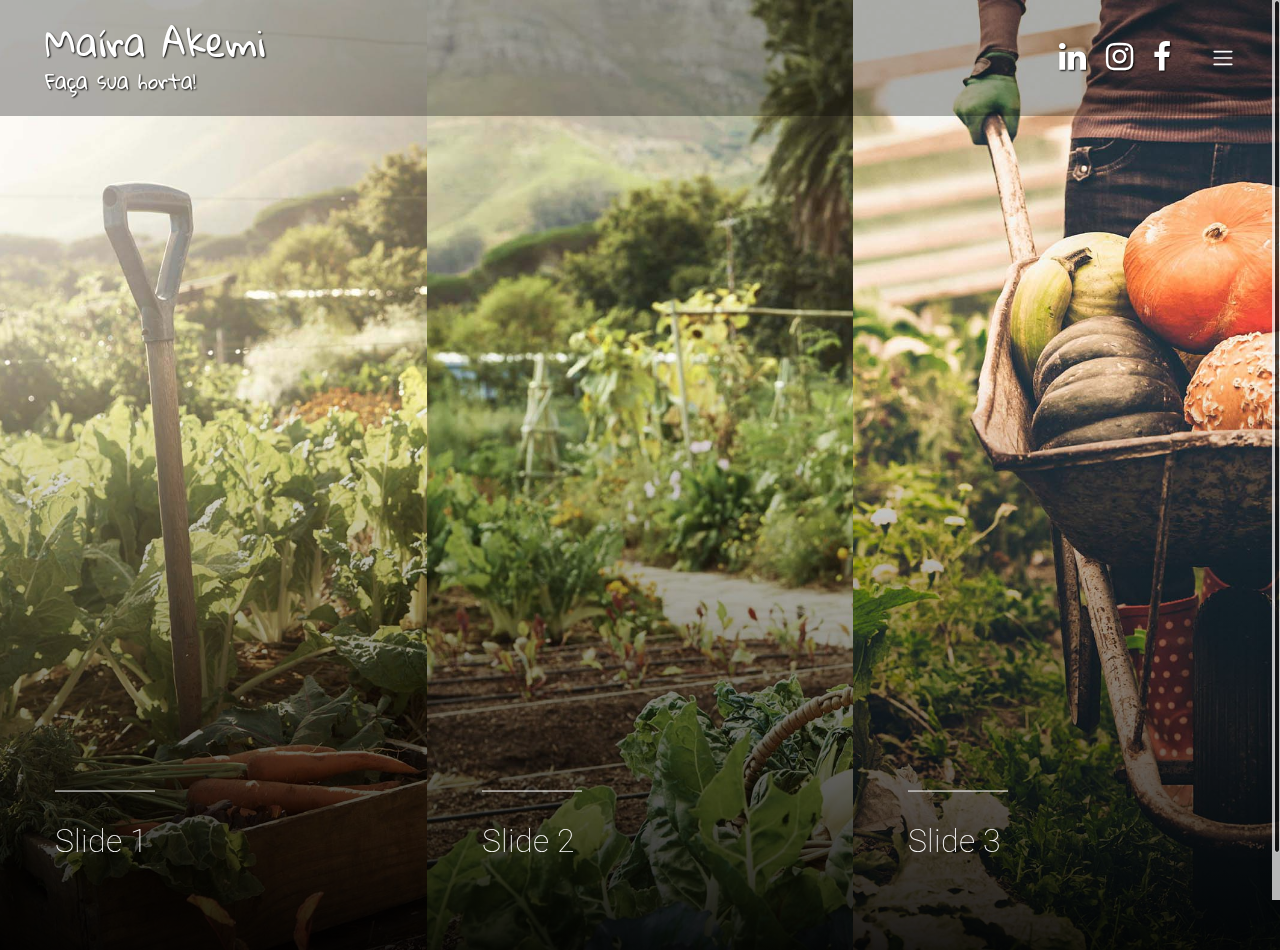
<file: Site/index.html>
﻿<!DOCTYPE html>
<html lang="pt-br">
<head>
    <meta charset="UTF-8" />
    <meta name="description" content="" />
    <meta http-equiv="X-UA-Compatible" content="IE=edge" />
    <meta name="viewport" content="width=device-width, initial-scale=1, shrink-to-fit=no" />

    <!-- Title  -->
    <title>Maíra Akemi - Faça sua horta!</title>
    <!-- Favicon  -->
    <!--<link rel="icon" href="img/core-img/favicon.ico" />-->
    <!-- Style CSS -->
    <link rel="stylesheet" href="css/style.css" />
    <link rel="stylesheet" href="https://fonts.googleapis.com/css?family=Gloria+Hallelujah" />
</head>
<body>
    <!-- Spinner -->
    <div id="preloader">
        <div class="preload-content">
            <div id="sonar-load"></div>
        </div>
    </div>
    <!-- Spinner End -->
    <!-- Menu Start -->
    <div class="mainMenu d-flex align-items-center justify-content-between">
        <!-- Close Icon -->
        <div class="closeIcon">
            <i class="ti-close" aria-hidden="true"></i>
        </div>
        <div class="sonarNav wow fadeInUp" data-wow-delay="1s">
            <nav>
                <ul>
                    <li class="nav-item active">
                        <a class="nav-link" href="index.html">Home</a>
                    </li>
                    <li class="nav-item">
                        <a class="nav-link" href="#">Sobre mim</a>
                    </li>
                    <li class="nav-item">
                        <a class="nav-link" href="#">Portfolio</a>
                    </li>
                    <li class="nav-item">
                        <a class="nav-link" href="#">Contato</a>
                    </li>
                </ul>
            </nav>
        </div>
    </div>
    <!-- Menu End -->
    <!-- Header Area Start -->
    <header class="header-area" style="background-color: #0000004f;">
        <div class="container-fluid">
            <div class="row">
                <div class="col-12">
                    <div class="menu-area d-flex justify-content-between">
                        <!-- Logo Area  -->
                        <div class="logo-area">
                            <a href="index.html" style="font-family: 'Gloria Hallelujah', cursive; color: #FFF; text-shadow: 1px 1px 2px #000;">Maíra Akemi</a>
                            <h5 style="font-family: 'Gloria Hallelujah', cursive; color: #FFF; text-shadow: 1px 1px 2px #000;">Faça sua horta!</h5>
                        </div>
                        <div class="menu-content-area d-flex align-items-center">
                            <!-- Header Social Area -->
                            <div class="header-social-area d-flex align-items-center" style="text-shadow: 1px 1px 2px #000;">
                                <a href="#" data-toggle="tooltip" data-placement="bottom" title="LinkedIn"><i class="fa fa-linkedin" aria-hidden="true" style="font-size:32px;"></i></a>
                                <a href="#" data-toggle="tooltip" data-placement="bottom" title="Instagram"><i class="fa fa-instagram" aria-hidden="true" style="font-size:32px;"></i></a>
                                <a href="#" data-toggle="tooltip" data-placement="bottom" title="Facebook"><i class="fa fa-facebook" aria-hidden="true" style="font-size:32px;"></i></a>
                            </div>
                            <!-- Menu Icon -->
                            <span class="navbar-toggler-icon" id="menuIcon"></span>
                        </div>
                    </div>
                </div>
            </div>
        </div>
    </header>
    <!-- Header Area End -->
    <!-- Slides Start -->
    <section class="hero-area">
        <div class="hero-slides owl-carousel">
            <!-- Slide 1 -->
            <div class="single-hero-slide bg-img slide-background-overlay" style="background-image: url(img/slides/slide1.jpg);">
                <div class="container h-100">
                    <div class="row h-100 align-items-end">
                        <div class="col-12">
                            <div class="hero-slides-content">
                                <div class="line"></div>
                                <h2>Slide 1</h2>
                                <p>Inserir texto.</p>
                            </div>
                        </div>
                    </div>
                </div>
            </div>
            <!-- Slide 2 -->
            <div class="single-hero-slide bg-img slide-background-overlay" style="background-image: url(img/slides/slide2.jpg);">
                <div class="container h-100">
                    <div class="row h-100 align-items-end">
                        <div class="col-12">
                            <div class="hero-slides-content">
                                <div class="line"></div>
                                <h2>Slide 2</h2>
                                <p>Inserir texto.</p>
                            </div>
                        </div>
                    </div>
                </div>
            </div>
            <!-- Slide 3 -->
            <div class="single-hero-slide bg-img slide-background-overlay" style="background-image: url(img/slides/slide3.jpg);">
                <div class="container h-100">
                    <div class="row h-100 align-items-end">
                        <div class="col-12">
                            <div class="hero-slides-content">
                                <div class="line"></div>
                                <h2>Slide 3</h2>
                                <p>Inserir texto.</p>
                            </div>
                        </div>
                    </div>
                </div>
            </div>
            <!-- Slide 4 -->
            <div class="single-hero-slide bg-img slide-background-overlay" style="background-image: url(img/slides/slide4.jpg);">
                <div class="container h-100">
                    <div class="row h-100 align-items-end">
                        <div class="col-12">
                            <div class="hero-slides-content">
                                <div class="line"></div>
                                <h2>Slide 4</h2>
                                <p>Inserir texto.</p>
                            </div>
                        </div>
                    </div>
                </div>
            </div>
            <!-- Slide 5 -->
            <div class="single-hero-slide bg-img slide-background-overlay" style="background-image: url(img/slides/slide5.jpg);">
                <div class="container h-100">
                    <div class="row h-100 align-items-end">
                        <div class="col-12">
                            <div class="hero-slides-content">
                                <div class="line"></div>
                                <h2>Slide 5</h2>
                                <p>Inserir texto.</p>
                            </div>
                        </div>
                    </div>
                </div>
            </div>
        </div>
    </section>
    <!-- Slides End -->
    <!-- Scripts -->
    <script src="js/jquery/jquery-2.2.4.min.js"></script>
    <script src="js/popper.min.js"></script>
    <script src="js/bootstrap.min.js"></script>
    <script src="js/plugins.js"></script>
    <script src="js/active.js"></script>
</body>
</html>
</file>
<file: Site/css/style.css>
/* [ -- Master Stylesheet -- ] */
/* ----------------------------------------------------------
:: Template Name: Sonar - Photography Template
:: Author: Colorlib
:: Author URL: https://colorlib.com
:: Version: 1.0
:: Created: March 09, 2018
:: Last Updated: March 09, 2018
---------------------------------------------------------- */
/* Variables */
/* mixin */
/* :: Import Fonts */
@import url("https://fonts.googleapis.com/css?family=Roboto:100,300,400,500,700");
/* :: Import All CSS */
@import url(bootstrap.min.css);
@import url(animate.css);
@import url(owl.carousel.css);
@import url(magnific-popup.css);
@import url(font-awesome.min.css);
@import url(themify-icons.css);
/* :: Base CSS */
* {
  margin: 0;
  padding: 0; }

body {
  font-family: "Roboto", sans-serif; }

h1,
h2,
h3,
h4,
h5,
h6 {
  color: #2f2f2f;
  font-weight: 300; }

p {
  color: #565656;
  font-size: 15px;
  line-height: 2;
  font-weight: 100; }

a {
  -webkit-transition-duration: 500ms;
  transition-duration: 500ms;
  text-decoration: none;
  outline: none;
  font-size: 14px;
  font-weight: 700; }
  a:hover, a:focus {
    -webkit-transition-duration: 500ms;
    transition-duration: 500ms;
    text-decoration: none;
    outline: none;
    font-size: 12px;
    font-weight: 400; }

#preloader {
  display: -webkit-box;
  display: -ms-flexbox;
  display: flex;
  -webkit-box-align: center;
  -ms-flex-align: center;
  -ms-grid-row-align: center;
  align-items: center;
  -webkit-box-pack: center;
  -ms-flex-pack: center;
  justify-content: center;
  background-color: #232323;
  position: fixed;
  width: 100%;
  height: 100%;
  z-index: 1000000; }

#sonar-load {
  width: 70px;
  height: 70px;
  border-radius: 50%;
  border: 3px;
  border-style: solid;
  border-color: transparent;
  border-top-color: #f8f5f5;
  -webkit-animation: sonar 2400ms linear infinite;
  animation: sonar 2400ms linear infinite;
  z-index: 999; }
  #sonar-load:before {
    content: "";
    position: absolute;
    top: 7.5px;
    left: 7.5px;
    right: 7.5px;
    bottom: 7.5px;
    border-radius: 50%;
    border: 3px;
    border-style: solid;
    border-color: transparent;
    border-top-color: #f8f5f5;
    -webkit-animation: sonar 2700ms linear infinite;
    animation: sonar 2700ms linear infinite; }
  #sonar-load:after {
    content: "";
    position: absolute;
    top: 20px;
    left: 20px;
    right: 20px;
    bottom: 20px;
    border-radius: 50%;
    border: 3px;
    border-style: solid;
    border-color: transparent;
    border-top-color: #f8f5f5;
    -webkit-animation: sonar 1800ms linear infinite;
    animation: sonar 1800ms linear infinite; }

@-webkit-keyframes sonar {
  0% {
    -webkit-transform: rotate(0deg);
    transform: rotate(0deg); }
  100% {
    -webkit-transform: rotate(360deg);
    transform: rotate(360deg); } }
@keyframes sonar {
  0% {
    -webkit-transform: rotate(0deg);
    transform: rotate(0deg); }
  100% {
    -webkit-transform: rotate(360deg);
    transform: rotate(360deg); } }
ul,
ol {
  margin: 0; }
  ul li,
  ol li {
    list-style: none; }

img {
  height: auto;
  max-width: 100%; }

.sonar-table {
  display: table;
  z-index: 9;
  position: absolute;
  width: 100%;
  height: 100%;
  margin: 0; }

.sonar-table-cell {
  display: table-cell;
  vertical-align: middle; }

.mt-15 {
  margin-top: 15px; }

.mt-30 {
  margin-top: 30px; }

.mt-50 {
  margin-top: 50px; }

.mt-70 {
  margin-top: 70px; }

.mt-100 {
  margin-top: 100px; }

.mb-15 {
  margin-bottom: 15px; }

.mb-30 {
  margin-bottom: 30px; }

.mb-50 {
  margin-bottom: 50px; }

.ml-15 {
  margin-left: 15px; }

.ml-30 {
  margin-left: 30px; }

.mr-15 {
  margin-right: 15px; }

.mr-30 {
  margin-right: 30px; }

.mb-70 {
  margin-bottom: 70px; }

.mb-100 {
  margin-bottom: 100px; }

.mt-230 {
  margin-top: 230px; }
  @media only screen and (max-width: 767px) {
    .mt-230 {
      margin-top: 100px; } }

.bg-img {
  background-position: center center;
  background-size: cover;
  background-repeat: no-repeat; }

.bg-transparent {
  background-color: transparent; }

.font-bold {
  font-weight: 700; }

.font-light {
  font-weight: 300; }

.height-500 {
  height: 500px !important; }

.height-600 {
  height: 600px !important; }

.height-700 {
  height: 700px !important; }

.height-800 {
  height: 800px !important; }

.mfp-wrap {
  z-index: 100000; }

.mfp-image-holder .mfp-close,
.mfp-iframe-holder .mfp-close {
  color: #ffffff;
  right: -30px;
  padding-right: 0;
  width: 30px;
  height: 30px;
  line-height: 25px;
  text-align: center;
  border: 2px solid #ffffff;
  border-radius: 50%;
  top: 10px; }

#scrollUp {
  background-color: #232323;
  border-radius: 50%;
  bottom: 60px;
  right: 60px;
  box-shadow: 0 2px 6px 0 rgba(0, 0, 0, 0.3);
  color: #ffffff;
  font-size: 30px;
  height: 70px;
  text-align: center;
  width: 70px;
  line-height: 66px;
  -webkit-transition-duration: 500ms;
  transition-duration: 500ms; }
  #scrollUp:hover {
    background-color: #192a56; }
  @media only screen and (min-width: 768px) and (max-width: 991px) {
    #scrollUp {
      bottom: 30px;
      right: 30px;
      height: 50px;
      width: 50px;
      line-height: 46px; } }
  @media only screen and (max-width: 767px) {
    #scrollUp {
      bottom: 30px;
      right: 30px;
      height: 50px;
      width: 50px;
      line-height: 46px; } }

.section-padding-100 {
  padding: 100px 0; }

.section-padding-50 {
  padding: 50px 0; }

.section-padding-50-0 {
  padding: 50px 0 0 0; }

.section-padding-100-70 {
  padding: 100px 0 70px; }

.section-padding-100-50 {
  padding: 100px 0 50px; }

.section-padding-100-0 {
  padding: 100px 0 0; }

.section-padding-0-100 {
  padding: 0 0 100px; }

.section-padding-100-20 {
  padding: 100px 0 20px 0; }

.bg-gray {
  background-color: #f8f5f5; }

.nicescroll-rails {
  z-index: 999999 !important; }

.section-heading {
  text-align: center;
  margin-bottom: 80px;
  position: relative;
  z-index: 1; }
  .section-heading .line {
    width: 100px;
    height: 1px;
    background-color: #232323;
    margin-bottom: 30px;
    display: block; }
  .section-heading h2 {
    font-size: 48px;
    margin-bottom: 0;
    font-weight: 100;
    line-height: 1.5; }
    .section-heading h2 span {
      font-weight: 400; }
    @media only screen and (min-width: 768px) and (max-width: 991px) {
      .section-heading h2 {
        font-size: 36px; } }
    @media only screen and (max-width: 767px) {
      .section-heading h2 {
        font-size: 30px; } }

.sonar-btn {
  position: relative;
  z-index: 1;
  min-width: 180px;
  height: 66px;
  border: 1px solid;
  border-color: #2f2f2f;
  text-transform: uppercase;
  color: #2f2f2f;
  font-size: 12px;
  letter-spacing: 1px;
  border-radius: 0;
  line-height: 64px;
  padding: 0;
  background-color: #ffffff; }
  .sonar-btn:hover, .sonar-btn:focus {
    background-color: #2f2f2f;
    font-size: 12px;
    color: #ffffff; }
  .sonar-btn.white-btn {
    border-color: #ffffff;
    color: #ffffff;
    background-color: transparent; }
    .sonar-btn.white-btn:hover, .sonar-btn.white-btn:focus {
      background-color: #ffffff;
      color: #2f2f2f; }
  .sonar-btn.btn-2 {
    background-color: #2f2f2f;
    font-size: 12px;
    color: #ffffff; }
  .sonar-btn.btn-3 {
    background-color: #232323;
    color: #ffffff; }
    .sonar-btn.btn-3::before {
      position: absolute;
      width: 100%;
      height: 100%;
      background-color: transparent;
      border: 1px solid;
      border-color: #232323;
      right: -6px;
      bottom: -6px;
      content: '';
      z-index: -100; }
    .sonar-btn.btn-3:hover, .sonar-btn.btn-3:focus {
      background-color: #232323;
      color: #ffffff; }

.bg-overlay {
  position: relative;
  z-index: 1; }
  .bg-overlay::after {
    position: absolute;
    z-index: -1;
    top: 0;
    left: 0;
    width: 100%;
    height: 100%;
    background-color: #2f2f2f;
    opacity: 0.85;
    content: ''; }

.bg-overlay-black {
  position: relative;
  z-index: 1; }
  .bg-overlay-black::after {
    position: absolute;
    z-index: 1;
    top: 0;
    left: 0;
    width: 100%;
    height: 100%;
    background-color: #000;
    opacity: 0.85;
    content: ''; }

.bg-overlay-white {
  position: relative;
  z-index: 1; }
  .bg-overlay-white::after {
    position: absolute;
    z-index: -2;
    top: 0;
    left: 0;
    width: 100%;
    height: 100%;
    background-color: rgba(230, 241, 255, 0.5);
    content: ''; }

.slide-background-overlay {
  position: relative;
  z-index: 1;
  bottom: 0;
  left: 0;
  width: 100%;
  height: 60%; }
  .slide-background-overlay::after {
    content: '';
    position: absolute;
    height: 60%;
    width: 100%;
    z-index: -1;
    bottom: 0;
    left: 0;
    background: rgba(0, 0, 0, 0.9);
    background: -webkit-linear-gradient(bottom, rgba(0, 0, 0, 0.9) 0%, rgba(0, 0, 0, 0.1) 90%, rgba(0, 0, 0, 0) 100%);
    background: linear-gradient(to top, rgba(0, 0, 0, 0.9) 0%, rgba(0, 0, 0, 0.1) 90%, rgba(0, 0, 0, 0) 100%); }

.grids {
  position: fixed;
  width: 100%;
  height: 100%;
  z-index: -1; }
  .grids div {
    width: 1px;
    height: 100%;
    background-color: #e0e3e4; }
    .grids div:nth-child(5) {
      background-color: #bababa; }
    .grids div:first-child, .grids div:last-child {
      background-color: transparent; }

/* :: Header Area CSS */
.header-area {
  position: fixed;
  z-index: 995;
  top: 0;
  left: 0;
  width: 100%;
  height: auto;
  -webkit-transition-duration: 500ms;
  transition-duration: 500ms;
  background-color: transparent;
  padding: 15px 30px; }
  .header-area .logo-area a {
    color: #ffffff;
    font-size: 36px;
    font-weight: 100; }
    @media only screen and (max-width: 767px) {
      .header-area .logo-area a {
        font-size: 24px; } }
  .header-area .menu-content-area .header-social-area {
    margin-right: 30px; }
    .header-area .menu-content-area .header-social-area a {
      font-size: 18px;
      padding: 0 10px;
      color: #ffffff; }
      @media only screen and (max-width: 767px) {
        .header-area .menu-content-area .header-social-area a {
          padding: 0 5px;
          font-size: 14px; } }
    @media only screen and (max-width: 767px) {
      .header-area .menu-content-area .header-social-area {
        margin-right: 15px; } }
  .header-area.sticky {
    background-color: #232323; }
  @media only screen and (max-width: 767px) {
    .header-area {
      padding: 10px 0; } }

.navbar-toggler-icon {
  background-image: url("data:image/svg+xml;charset=utf8,%3Csvg viewBox='0 0 30 30' xmlns='http://www.w3.org/2000/svg'%3E%3Cpath stroke='rgba(255, 255, 255, 1)' stroke-width='2' stroke-linecap='round' stroke-miterlimit='10' d='M4 7h22M4 15h22M4 23h22'/%3E%3C/svg%3E");
  cursor: pointer; }

.mainMenu {
  position: fixed;
  width: 480px;
  height: 100%;
  top: 0;
  right: -500px;
  background-color: #232323;
  z-index: 99999;
  text-align: center;
  -webkit-box-orient: vertical;
  -webkit-box-direction: normal;
  -ms-flex-direction: column;
  flex-direction: column;
  padding: 50px 15px;
  -webkit-transition-duration: 800ms;
  transition-duration: 800ms;
  box-shadow: 0 0 40px rgba(0, 0, 0, 0.2); }
  .mainMenu .closeIcon {
    position: absolute;
    right: 50px;
    top: 50px;
    z-index: 9;
    color: #ffffff;
    font-size: 20px;
    cursor: pointer;
    -webkit-transition-duration: 750ms;
    transition-duration: 750ms; }
    .mainMenu .closeIcon:hover {
      -webkit-transform: rotate(180deg);
      transform: rotate(180deg); }
    @media only screen and (max-width: 767px) {
      .mainMenu .closeIcon {
        right: 30px;
        top: 30px; } }
  .mainMenu .logo-area a {
    color: #ffffff;
    font-size: 30px;
    display: block;
    font-weight: 100; }
    @media only screen and (max-width: 767px) {
      .mainMenu .logo-area a {
        font-size: 24px; } }
  .mainMenu .copywrite-text p {
    margin-bottom: 0;
    color: #ffffff; }
    @media only screen and (max-width: 767px) {
      .mainMenu .copywrite-text p {
        font-size: 14px; } }
  .mainMenu .copywrite-text a {
    font-weight: 100;
    color: #ffffff; }
    .mainMenu .copywrite-text a:hover, .mainMenu .copywrite-text a:focus {
      font-size: 14px; }
  .mainMenu .nav-link {
    color: #ffffff;
    font-size: 18px;
    position: relative;
    z-index: 1;
    font-weight: 300;
    padding: 12px 15px; }
    @media only screen and (max-width: 767px) {
      .mainMenu .nav-link {
        font-size: 14px;
        padding: 10px; } }
    .mainMenu .nav-link::after {
      content: '';
      bottom: 0;
      width: 30px;
      height: 1px;
      background-color: rgba(255, 255, 255, 0.5);
      left: 50%;
      -webkit-transform: translateX(-50%);
      transform: translateX(-50%);
      position: absolute;
      z-index: 5;
      -webkit-transition-duration: 500ms;
      transition-duration: 500ms; }
    .mainMenu .nav-link:hover::after, .mainMenu .nav-link:focus::after {
      width: 70px;
      background-color: white; }
  @media only screen and (min-width: 992px) and (max-width: 1199px) {
    .mainMenu {
      padding: 30px 15px; } }
  @media only screen and (min-width: 768px) and (max-width: 991px) {
    .mainMenu {
      padding: 30px 15px; } }
  @media only screen and (max-width: 767px) {
    .mainMenu {
      padding: 15px;
      width: 300px; } }

/* :: Menu Open CSS */
.menu-open .mainMenu {
  right: 0; }

/* :: Hero Slides Area CSS */
.hero-slides .single-hero-slide {
  height: 950px;
  position: relative;
  z-index: 1;
  padding: 0 40px 100px;
  -webkit-transition-duration: 800ms;
  transition-duration: 800ms;
  overflow: visible;
  cursor: pointer; }
  .hero-slides .single-hero-slide .hero-slides-content {
    position: relative;
    z-index: 1;
    -webkit-transform: translateY(75%);
    transform: translateY(75%);
    -webkit-transition-duration: 800ms;
    transition-duration: 800ms;
    bottom: 0; }
    .hero-slides .single-hero-slide .hero-slides-content .line {
      width: 100px;
      height: 1px;
      background-color: #ffffff;
      margin-bottom: 30px;
      display: block; }
    .hero-slides .single-hero-slide .hero-slides-content h2 {
      color: #ffffff;
      font-weight: 100; }
    .hero-slides .single-hero-slide .hero-slides-content p {
      color: #ffffff;
      margin-bottom: 0;
      -webkit-transition-duration: 500ms;
      transition-duration: 500ms;
      margin-top: 140px; }
  .hero-slides .single-hero-slide:hover .hero-slides-content {
    -webkit-transform: translateY(0%);
    transform: translateY(0%); }
  .hero-slides .single-hero-slide:hover p {
    margin-top: 40px; }
  @media only screen and (min-width: 992px) and (max-width: 1199px) {
    .hero-slides .single-hero-slide {
      height: 800px; } }
  @media only screen and (min-width: 768px) and (max-width: 991px) {
    .hero-slides .single-hero-slide {
      height: 700px; } }
  @media only screen and (max-width: 767px) {
    .hero-slides .single-hero-slide {
      height: 550px; } }
.hero-slides .owl-dots {
  position: absolute;
  left: 50px;
  bottom: 50px; }
  .hero-slides .owl-dots .owl-dot {
    width: 8px;
    height: 8px;
    border: 1px solid #6a6a67;
    margin: 0 5px;
    border-radius: 50%;
    display: inline-block; }
    .hero-slides .owl-dots .owl-dot.active {
      border: 1px solid #ffffff;
      background-color: #ffffff; }

/* :: Portfolio Area CSS */
.portfolio-area {
  overflow-x: hidden; }
  .portfolio-area .portfolio-title h2 {
    font-size: 56px;
    text-align: center;
    font-weight: 100; }
    .portfolio-area .portfolio-title h2 span {
      font-weight: 400; }
    @media only screen and (min-width: 768px) and (max-width: 991px) {
      .portfolio-area .portfolio-title h2 {
        font-size: 36px; } }
    @media only screen and (max-width: 767px) {
      .portfolio-area .portfolio-title h2 {
        font-size: 30px; } }

.single-portfolio-item {
  position: relative;
  z-index: 1; }
  .single-portfolio-item .backend-content .dots {
    position: absolute;
    z-index: -1;
    top: -100px;
    left: -150px; }
  .single-portfolio-item .backend-content h2 {
    position: absolute;
    font-size: 230px;
    color: #f0f0f0;
    z-index: -10;
    top: -170px;
    right: 40%; }
    @media only screen and (min-width: 992px) and (max-width: 1199px) {
      .single-portfolio-item .backend-content h2 {
        font-size: 170px;
        top: -120px; } }
    @media only screen and (min-width: 768px) and (max-width: 991px) {
      .single-portfolio-item .backend-content h2 {
        font-size: 80px;
        top: -50px; } }
    @media only screen and (max-width: 767px) {
      .single-portfolio-item .backend-content h2 {
        font-size: 80px;
        top: -50px; } }
  .single-portfolio-item .portfolio-meta {
    padding-top: 30px; }
    .single-portfolio-item .portfolio-meta p {
      font-weight: 500;
      font-size: 14px;
      margin-bottom: 5px; }
    .single-portfolio-item .portfolio-meta h2 {
      font-size: 30px; }
      @media only screen and (max-width: 767px) {
        .single-portfolio-item .portfolio-meta h2 {
          font-size: 24px; } }
  .single-portfolio-item.portfolio-item-2 .backend-content .dots {
    position: absolute;
    z-index: -1;
    top: 0;
    left: auto;
    right: -150px; }
  .single-portfolio-item.portfolio-item-3 .backend-content .dots {
    top: 0;
    left: -200px;
    right: auto;
    -webkit-transform: rotate(90deg);
    transform: rotate(90deg); }
  .single-portfolio-item.portfolio-item-3 .backend-content h2 {
    top: -180px;
    left: 30%;
    right: auto; }
    @media only screen and (min-width: 992px) and (max-width: 1199px) {
      .single-portfolio-item.portfolio-item-3 .backend-content h2 {
        top: -130px; } }
    @media only screen and (min-width: 768px) and (max-width: 991px) {
      .single-portfolio-item.portfolio-item-3 .backend-content h2 {
        top: -90px;
        font-size: 100px; } }
    @media only screen and (max-width: 767px) {
      .single-portfolio-item.portfolio-item-3 .backend-content h2 {
        top: -70px; } }
  @media only screen and (max-width: 767px) {
    .single-portfolio-item.portfolio-item-3 {
      margin-bottom: 100px; } }
  .single-portfolio-item.portfolio-item-4 {
    top: -220px; }
    .single-portfolio-item.portfolio-item-4 .backend-content .dots {
      top: auto;
      bottom: -130px;
      left: 70%;
      right: auto;
      -webkit-transform: rotate(90deg);
      transform: rotate(90deg); }
    @media only screen and (max-width: 767px) {
      .single-portfolio-item.portfolio-item-4 {
        top: 0;
        margin-bottom: 100px; } }
  .single-portfolio-item.portfolio-item-5 {
    top: -450px;
    height: 0; }
    @media only screen and (max-width: 767px) {
      .single-portfolio-item.portfolio-item-5 {
        top: 0;
        height: auto;
        margin-bottom: 100px; } }
    @media only screen and (min-width: 768px) and (max-width: 991px) {
      .single-portfolio-item.portfolio-item-5 {
        top: -230px; } }
  .single-portfolio-item.portfolio-item-6 {
    top: 0;
    height: 0; }
    @media only screen and (max-width: 767px) {
      .single-portfolio-item.portfolio-item-6 {
        height: auto;
        margin-bottom: 100px; } }
  .single-portfolio-item.portfolio-item-7 {
    margin-top: 50px; }
    .single-portfolio-item.portfolio-item-7 .backend-content .dots {
      position: absolute;
      z-index: -1;
      top: auto;
      bottom: 0;
      left: auto;
      right: -150px; }
    .single-portfolio-item.portfolio-item-7 .backend-content h2 {
      top: -180px;
      left: 30%;
      right: auto; }
      @media only screen and (min-width: 992px) and (max-width: 1199px) {
        .single-portfolio-item.portfolio-item-7 .backend-content h2 {
          top: -100px; } }
      @media only screen and (max-width: 767px) {
        .single-portfolio-item.portfolio-item-7 .backend-content h2 {
          top: -60px; } }

/* :: Call to Action Area CSS */
.call-to-action-content {
  text-align: center; }
  .call-to-action-content h2 {
    font-weight: 100;
    font-size: 72px;
    margin-bottom: 15px; }
    @media only screen and (min-width: 992px) and (max-width: 1199px) {
      .call-to-action-content h2 {
        font-size: 55px; } }
    @media only screen and (min-width: 768px) and (max-width: 991px) {
      .call-to-action-content h2 {
        font-size: 36px; } }
    @media only screen and (max-width: 767px) {
      .call-to-action-content h2 {
        font-size: 30px; } }
  .call-to-action-content h5 {
    font-size: 48px;
    margin-bottom: 0; }
    @media only screen and (min-width: 768px) and (max-width: 991px) {
      .call-to-action-content h5 {
        font-size: 30px; } }
    @media only screen and (max-width: 767px) {
      .call-to-action-content h5 {
        font-size: 24px; } }

.sonar-call-to-action-area {
  position: relative;
  z-index: 1;
  overflow: hidden; }
  .sonar-call-to-action-area .backEnd-content h2 {
    position: absolute;
    font-size: 230px;
    color: #f0f0f0;
    z-index: -1;
    top: -30px;
    left: -3%; }
    @media only screen and (min-width: 992px) and (max-width: 1199px) {
      .sonar-call-to-action-area .backEnd-content h2 {
        font-size: 170px;
        top: 0; } }
    @media only screen and (min-width: 768px) and (max-width: 991px) {
      .sonar-call-to-action-area .backEnd-content h2 {
        font-size: 150px;
        top: 0; } }
    @media only screen and (max-width: 767px) {
      .sonar-call-to-action-area .backEnd-content h2 {
        font-size: 100px; } }

/* :: Footer CSS */
.footer-area {
  position: relative;
  z-index: 1;
  overflow: hidden; }
  .footer-area .copywrite-text {
    padding: 30px;
    text-align: center; }
    .footer-area .copywrite-text p {
      font-weight: 300;
      margin-bottom: 0; }
    .footer-area .copywrite-text a {
      color: #565656;
      font-weight: 300;
      font-size: 15px; }
      .footer-area .copywrite-text a:hover, .footer-area .copywrite-text a:focus {
        font-size: 15px; }
  .footer-area .backEnd-content .dots {
    position: absolute;
    right: -50px;
    top: 0;
    z-index: -1; }
  .footer-area .backEnd-content h2 {
    position: absolute;
    font-size: 230px;
    color: #f0f0f0;
    z-index: -1;
    top: -50px;
    left: -50px; }
    @media only screen and (min-width: 992px) and (max-width: 1199px) {
      .footer-area .backEnd-content h2 {
        font-size: 170px; } }
    @media only screen and (min-width: 768px) and (max-width: 991px) {
      .footer-area .backEnd-content h2 {
        font-size: 120px;
        top: 0; } }
    @media only screen and (max-width: 767px) {
      .footer-area .backEnd-content h2 {
        font-size: 80px;
        top: 0;
        left: -30px; } }

/* :: Hero Area CSS */
.hero-area {
  background-color: #232323;
  position: relative;
  z-index: 1;
  overflow: hidden;
  -ms-flex-wrap: wrap;
  flex-wrap: wrap; }
  .hero-area .backEnd-content .dots {
    position: absolute;
    right: -200px;
    top: 50%;
    z-index: -2;
    opacity: 0.1;
    -webkit-transform: translateY(-50%);
    transform: translateY(-50%); }
  .hero-area .hero-thumbnail,
  .hero-area .hero-content {
    -webkit-box-flex: 0;
    -ms-flex: 0 0 50%;
    flex: 0 0 50%;
    min-width: 50%;
    position: relative;
    z-index: 1; }
    @media only screen and (max-width: 767px) {
      .hero-area .hero-thumbnail,
      .hero-area .hero-content {
        -webkit-box-flex: 0;
        -ms-flex: 0 0 100%;
        flex: 0 0 100%;
        min-width: 100%; } }
  .hero-area .hero-content {
    height: 880px;
    padding: 100px 0; }
    .hero-area .hero-content .line {
      width: 100px;
      height: 1px;
      background-color: #ffffff;
      margin-bottom: 30px;
      display: block; }
    .hero-area .hero-content h2 {
      color: #ffffff;
      font-size: 48px;
      margin-bottom: 25px; }
      @media only screen and (min-width: 992px) and (max-width: 1199px) {
        .hero-area .hero-content h2 {
          font-size: 40px; } }
      @media only screen and (min-width: 768px) and (max-width: 991px) {
        .hero-area .hero-content h2 {
          font-size: 30px; } }
      @media only screen and (max-width: 767px) {
        .hero-area .hero-content h2 {
          font-size: 30px; } }
    .hero-area .hero-content p {
      color: #ffffff;
      margin-bottom: 30px; }
    .hero-area .hero-content.aboutUs {
      height: 1100px; }
      @media only screen and (max-width: 767px) {
        .hero-area .hero-content.aboutUs {
          height: auto; } }
    @media only screen and (max-width: 767px) {
      .hero-area .hero-content {
        height: auto; } }
  .hero-area .hero-thumbnail.aboutUs::before {
    position: absolute;
    width: 100%;
    height: 100px;
    bottom: 0;
    left: 0;
    background-color: #ffffff;
    content: '';
    z-index: 1; }
    @media only screen and (max-width: 767px) {
      .hero-area .hero-thumbnail.aboutUs::before {
        display: none; } }
  @media only screen and (max-width: 767px) {
    .hero-area .hero-thumbnail {
      height: 400px; } }

/* :: Service Area CSS */
.single-services-area {
  position: relative;
  z-index: 1;
  margin-bottom: 50px; }
  .single-services-area img {
    margin-bottom: 20px; }
  .single-services-area h4 {
    font-size: 28px;
    margin-bottom: 40px; }
  .single-services-area p {
    margin-bottom: 0; }

/* :: Testimonials Area CSS */
.sonar-testimonials-area {
  position: relative;
  z-index: 1;
  padding: 70px 0;
  margin: 0 50px; }
  .sonar-testimonials-area::before {
    position: absolute;
    width: 20%;
    height: 100%;
    left: 0;
    top: 0;
    background-color: #ffffff;
    content: ''; }
  .sonar-testimonials-area .testimonial-content {
    padding: 100px 80px 100px 200px;
    position: relative;
    z-index: 1;
    left: -15px;
    box-shadow: -10px 10px 40px rgba(0, 0, 0, 0.15); }
    @media only screen and (min-width: 992px) and (max-width: 1199px) {
      .sonar-testimonials-area .testimonial-content {
        padding: 100px 80px 100px 130px; } }
    @media only screen and (max-width: 767px) {
      .sonar-testimonials-area .testimonial-content {
        padding: 50px 15px 50px 15px; } }
  .sonar-testimonials-area .single-tes-slide p {
    margin-bottom: 40px;
    font-style: italic; }
  .sonar-testimonials-area .single-tes-slide h6 {
    margin-bottom: 0;
    font-style: italic; }
  .sonar-testimonials-area .owl-dots {
    position: absolute;
    top: 0;
    left: -100px;
    z-index: 10;
    -webkit-transform: translateY(-50%);
    transform: translateY(-50%); }
    .sonar-testimonials-area .owl-dots .owl-dot {
      width: 8px;
      height: 8px;
      border: 1px solid #6a6a67;
      border-radius: 50%;
      margin: 8px 0;
      display: block; }
      .sonar-testimonials-area .owl-dots .owl-dot.active {
        border-color: #232323;
        background-color: #232323; }
    @media only screen and (min-width: 992px) and (max-width: 1199px) {
      .sonar-testimonials-area .owl-dots {
        top: 20%; } }
    @media only screen and (min-width: 768px) and (max-width: 991px) {
      .sonar-testimonials-area .owl-dots {
        top: 30%; } }
    @media only screen and (max-width: 767px) {
      .sonar-testimonials-area .owl-dots {
        display: none; } }
  @media only screen and (max-width: 767px) {
    .sonar-testimonials-area {
      margin: 0 15px; } }

/* :: Portfolio Area CSS */
.sonar-projects-area {
  position: relative;
  z-index: 1;
  padding: 100px 35px 50px; }
  .sonar-projects-area .single_gallery_item {
    position: relative;
    z-index: 1;
    margin-bottom: 50px; }
    .sonar-projects-area .single_gallery_item .gallery-content {
      padding-top: 30px; }
      .sonar-projects-area .single_gallery_item .gallery-content h4 {
        margin-bottom: 10px; }
        @media only screen and (max-width: 767px) {
          .sonar-projects-area .single_gallery_item .gallery-content h4 {
            font-size: 20px; } }
      .sonar-projects-area .single_gallery_item .gallery-content p {
        margin-bottom: 0; }

.sonar-portfolio-menu {
  position: absolute;
  bottom: 40px;
  right: 0;
  width: 50%;
  z-index: 100; }
  .sonar-portfolio-menu .btn {
    padding: 5px 0;
    border: none;
    border-bottom: 2px solid;
    border-color: transparent;
    background-color: transparent;
    color: #ffffff;
    border-radius: 0;
    margin: 0 20px; }
    .sonar-portfolio-menu .btn.active {
      border-color: #ffffff; }
    .sonar-portfolio-menu .btn:hover, .sonar-portfolio-menu .btn:focus {
      box-shadow: none; }
    @media only screen and (min-width: 992px) and (max-width: 1199px) {
      .sonar-portfolio-menu .btn {
        margin: 0 10px; } }
    @media only screen and (min-width: 768px) and (max-width: 991px) {
      .sonar-portfolio-menu .btn {
        margin: 0 5px;
        font-size: 14px; } }
    @media only screen and (max-width: 767px) {
      .sonar-portfolio-menu .btn {
        margin: 0 5px;
        font-size: 14px; } }
  @media only screen and (max-width: 767px) {
    .sonar-portfolio-menu {
      width: 100%;
      bottom: 20px; } }

/* :: Blog Area CSS */
.sonar-blog-area,
.sonar-contact-area {
  position: relative;
  z-index: 1;
  overflow: hidden; }
  .sonar-blog-area .backEnd-content .dots,
  .sonar-contact-area .backEnd-content .dots {
    position: absolute;
    top: -50px;
    right: -200px; }

.single-blog-area {
  position: relative;
  z-index: 1; }
  .single-blog-area .blog-post-thumbnail {
    position: relative;
    z-index: 1; }
    .single-blog-area .blog-post-thumbnail .post-date a {
      position: absolute;
      width: 45px;
      height: auto;
      padding: 15px 10px;
      background-color: #000;
      top: -20px;
      left: 25px;
      font-weight: 100;
      color: #ffffff;
      text-align: center;
      line-height: 2;
      font-size: 15px; }
      .single-blog-area .blog-post-thumbnail .post-date a:hover, .single-blog-area .blog-post-thumbnail .post-date a:focus {
        font-weight: 100;
        font-size: 15px; }
  .single-blog-area .post-content {
    padding-top: 60px; }
    .single-blog-area .post-content .headline {
      font-size: 28px;
      margin-bottom: 5px;
      font-weight: 300;
      color: #2f2f2f; }
      .single-blog-area .post-content .headline:hover, .single-blog-area .post-content .headline:focus {
        font-weight: 300; }
    .single-blog-area .post-content .post-meta {
      margin-bottom: 50px; }
      .single-blog-area .post-content .post-meta a {
        font-size: 12px;
        font-weight: 500;
        color: #2f2f2f; }
        .single-blog-area .post-content .post-meta a:hover, .single-blog-area .post-content .post-meta a:focus {
          font-size: 12px;
          font-weight: 500; }
    .single-blog-area .post-content p {
      margin-bottom: 0; }

.search-widget-area form {
  position: relative;
  z-index: 1; }
  .search-widget-area form input {
    width: 100%;
    height: 42px;
    font-size: 12px;
    font-style: italic;
    border: none;
    border-radius: 0;
    border-bottom: 2px solid #f3f4fa;
    padding: 0 15px;
    background-color: transparent; }
  .search-widget-area form button {
    width: 50px;
    height: 42px;
    background-color: #232323;
    color: #ffffff;
    font-size: 16px;
    border: none;
    position: absolute;
    top: 0;
    right: 0;
    z-index: 10; }

.sonar-catagories-widget-area h6 {
  margin-bottom: 15px; }
.sonar-catagories-widget-area .catagories-menu li a {
  padding: 10px 0 10px 40px;
  font-size: 12px;
  font-weight: 300;
  color: #565656;
  display: block; }

.latest-news-widget-area h6 {
  margin-bottom: 25px; }
.latest-news-widget-area .widget-single-blog-post {
  margin-bottom: 30px; }
  .latest-news-widget-area .widget-single-blog-post .widget-post-content a {
    font-size: 15px;
    color: #2f2f2f;
    margin-bottom: 5px;
    font-weight: 300; }
    .latest-news-widget-area .widget-single-blog-post .widget-post-content a:hover, .latest-news-widget-area .widget-single-blog-post .widget-post-content a:focus {
      font-size: 15px;
      font-weight: 300; }
  .latest-news-widget-area .widget-single-blog-post .widget-post-content p {
    font-size: 12px;
    margin-bottom: 0; }

/* :: Contact Area CSS */
.contact-form h2 {
  font-size: 72px;
  margin-bottom: 15px;
  font-weight: 100; }
  @media only screen and (min-width: 992px) and (max-width: 1199px) {
    .contact-form h2 {
      font-size: 55px; } }
  @media only screen and (min-width: 768px) and (max-width: 991px) {
    .contact-form h2 {
      font-size: 36px; } }
  @media only screen and (max-width: 767px) {
    .contact-form h2 {
      font-size: 30px; } }
.contact-form h4 {
  font-size: 48px;
  margin-bottom: 80px; }
  @media only screen and (min-width: 768px) and (max-width: 991px) {
    .contact-form h4 {
      font-size: 30px; } }
  @media only screen and (max-width: 767px) {
    .contact-form h4 {
      font-size: 24px; } }
.contact-form .form-group {
  margin-bottom: 30px; }
.contact-form .form-control {
  width: 100%;
  height: 60px;
  padding: 0 15px;
  border: none;
  border-bottom: 1px solid;
  border-color: #c0c0c0;
  border-radius: 0;
  font-size: 12px;
  font-style: italic;
  color: #2f2f2f;
  background-color: transparent; }
  .contact-form .form-control:focus, .contact-form .form-control:hover {
    box-shadow: none; }
.contact-form textarea {
  margin-bottom: 50px; }
  .contact-form textarea.form-control {
    height: 220px;
    padding: 15px; }

.map-area {
  position: relative;
  z-index: 1;
  margin: 0 50px; }
  .map-area #googleMap {
    width: 100%;
    height: 540px; }
    @media only screen and (max-width: 767px) {
      .map-area #googleMap {
        height: 400px; } }
  @media only screen and (max-width: 767px) {
    .map-area {
      margin: 0 20px; } }

/* :: About Area CSS */
.sonar-about-us-area {
  position: relative;
  z-index: 1;
  padding: 120px 0;
  overflow: hidden; }
  .sonar-about-us-area::after {
    content: "";
    width: 50%;
    height: 100%;
    top: 0;
    left: 0;
    background-color: #ffffff;
    position: absolute;
    z-index: -5; }
  .sonar-about-us-area.second-part {
    position: relative;
    padding: 120px 0; }
    .sonar-about-us-area.second-part::after {
      content: "";
      width: 50%;
      height: 100%;
      top: 0;
      left: auto;
      right: 0;
      background-color: #ffffff;
      position: absolute;
      z-index: -5; }
  .sonar-about-us-area .about-us-content {
    padding: 15px 100px 100px;
    margin-left: 100px; }
    @media only screen and (min-width: 992px) and (max-width: 1199px) {
      .sonar-about-us-area .about-us-content {
        padding: 15px 30px 100px;
        margin-left: 50px; } }
    @media only screen and (min-width: 768px) and (max-width: 991px) {
      .sonar-about-us-area .about-us-content {
        margin-left: 0; } }
    @media only screen and (max-width: 767px) {
      .sonar-about-us-area .about-us-content {
        margin-left: 0;
        padding: 15px 20px 100px; } }
  .sonar-about-us-area .backEnd-content h2 {
    position: absolute;
    font-size: 230px;
    color: #f0f0f0;
    z-index: -1;
    top: -130px;
    left: -10%; }
    @media only screen and (min-width: 992px) and (max-width: 1199px) {
      .sonar-about-us-area .backEnd-content h2 {
        font-size: 170px;
        top: -90px; } }
    @media only screen and (min-width: 768px) and (max-width: 991px) {
      .sonar-about-us-area .backEnd-content h2 {
        font-size: 100px;
        top: -30px;
        left: -5%; } }
    @media only screen and (max-width: 767px) {
      .sonar-about-us-area .backEnd-content h2 {
        font-size: 60px;
        top: 0; } }
  .sonar-about-us-area.second-part {
    overflow: hidden; }
    .sonar-about-us-area.second-part .about-us-content {
      padding: 100px;
      margin-left: 0;
      margin-right: 100px; }
      @media only screen and (min-width: 992px) and (max-width: 1199px) {
        .sonar-about-us-area.second-part .about-us-content {
          margin-right: 0; } }
      @media only screen and (min-width: 768px) and (max-width: 991px) {
        .sonar-about-us-area.second-part .about-us-content {
          margin-right: 0; } }
      @media only screen and (max-width: 767px) {
        .sonar-about-us-area.second-part .about-us-content {
          margin-right: 0;
          padding: 100px 20px 70px; } }
    .sonar-about-us-area.second-part .backEnd-content h2 {
      top: -100px;
      left: auto;
      right: -50px; }
      @media only screen and (min-width: 768px) and (max-width: 991px) {
        .sonar-about-us-area.second-part .backEnd-content h2 {
          font-size: 100px;
          top: 0;
          left: auto;
          right: 0; } }

/* :: Shortcode Area CSS */
.elements-title h2 {
  text-transform: capitalize;
  font-size: 48px;
  margin-bottom: 100px; }
  @media only screen and (min-width: 768px) and (max-width: 991px) {
    .elements-title h2 {
      font-size: 30px; } }
  @media only screen and (max-width: 767px) {
    .elements-title h2 {
      font-size: 28px; } }

/* Accordians */
.single-accordion.panel {
  background-color: #ffffff;
  border: 0 solid transparent;
  border-radius: 4px;
  box-shadow: 0 0 0 transparent;
  margin-bottom: 15px; }
.single-accordion:last-of-type {
  margin-bottom: 0; }
.single-accordion h6 {
  margin-bottom: 0;
  text-transform: uppercase; }
  .single-accordion h6 a {
    background-color: #1d1d1d;
    border-radius: 0;
    color: #ffffff;
    display: block;
    margin: 0;
    padding: 20px 60px 20px 20px;
    position: relative;
    font-size: 14px;
    text-transform: capitalize;
    font-weight: 500; }
    .single-accordion h6 a span {
      font-size: 10px;
      position: absolute;
      right: 20px;
      text-align: center;
      top: 24px; }
      .single-accordion h6 a span.accor-open {
        opacity: 0;
        -ms-filter: "progid:DXImageTransform.Microsoft.Alpha(Opacity=0)";
        filter: alpha(opacity=0); }
    .single-accordion h6 a.collapsed {
      background-color: #2f2f2f;
      color: #ffffff; }
      .single-accordion h6 a.collapsed span.accor-close {
        opacity: 0;
        -ms-filter: "progid:DXImageTransform.Microsoft.Alpha(Opacity=0)";
        filter: alpha(opacity=0); }
      .single-accordion h6 a.collapsed span.accor-open {
        opacity: 1;
        -ms-filter: "progid:DXImageTransform.Microsoft.Alpha(Opacity=100)";
        filter: alpha(opacity=100); }
.single-accordion .accordion-content {
  border-top: 0 solid transparent;
  box-shadow: none; }
  .single-accordion .accordion-content p {
    padding: 20px 15px 5px;
    margin-bottom: 0; }

/* Cool Facts CSS */
.single-cool-fact-area {
  text-align: center; }
  .single-cool-fact-area i {
    font-size: 100px;
    color: #2f2f2f;
    margin-bottom: 30px;
    display: block; }
  .single-cool-fact-area img {
    margin-bottom: 30px; }
  .single-cool-fact-area h2 {
    font-size: 48px;
    margin-bottom: 5px; }
  .single-cool-fact-area p {
    margin-bottom: 0; }

/* Barfiller */
.single_progress_bar {
  margin-bottom: 20px; }
  .single_progress_bar:last-of-type {
    margin-bottom: 0; }
  .single_progress_bar p {
    margin-bottom: 0; }
  .single_progress_bar .barfiller {
    background-color: #e0e0e0;
    border: none;
    border-radius: 0;
    box-shadow: none;
    height: 2px;
    margin-bottom: 5px;
    position: relative;
    width: 100%; }
    .single_progress_bar .barfiller .fill {
      display: block;
      position: relative;
      width: 0px;
      height: 100%;
      background-color: #1d1d1d;
      z-index: 1; }
    .single_progress_bar .barfiller .tip {
      margin-top: 10px;
      font-size: 14px;
      left: 0px;
      position: absolute;
      z-index: 2;
      background-color: #1d1d1d;
      color: #ffffff;
      width: 60px;
      height: 32px;
      text-align: center;
      line-height: 32px; }
    .single_progress_bar .barfiller .tipWrap {
      display: none; }

.single-pie-bar p {
  margin-bottom: 0;
  font-weight: 300;
  color: #2f2f2f; }
@media only screen and (max-width: 767px) {
  .single-pie-bar {
    margin-bottom: 30px; } }

/* The end */

/*# sourceMappingURL=style.css.map */
</file>
